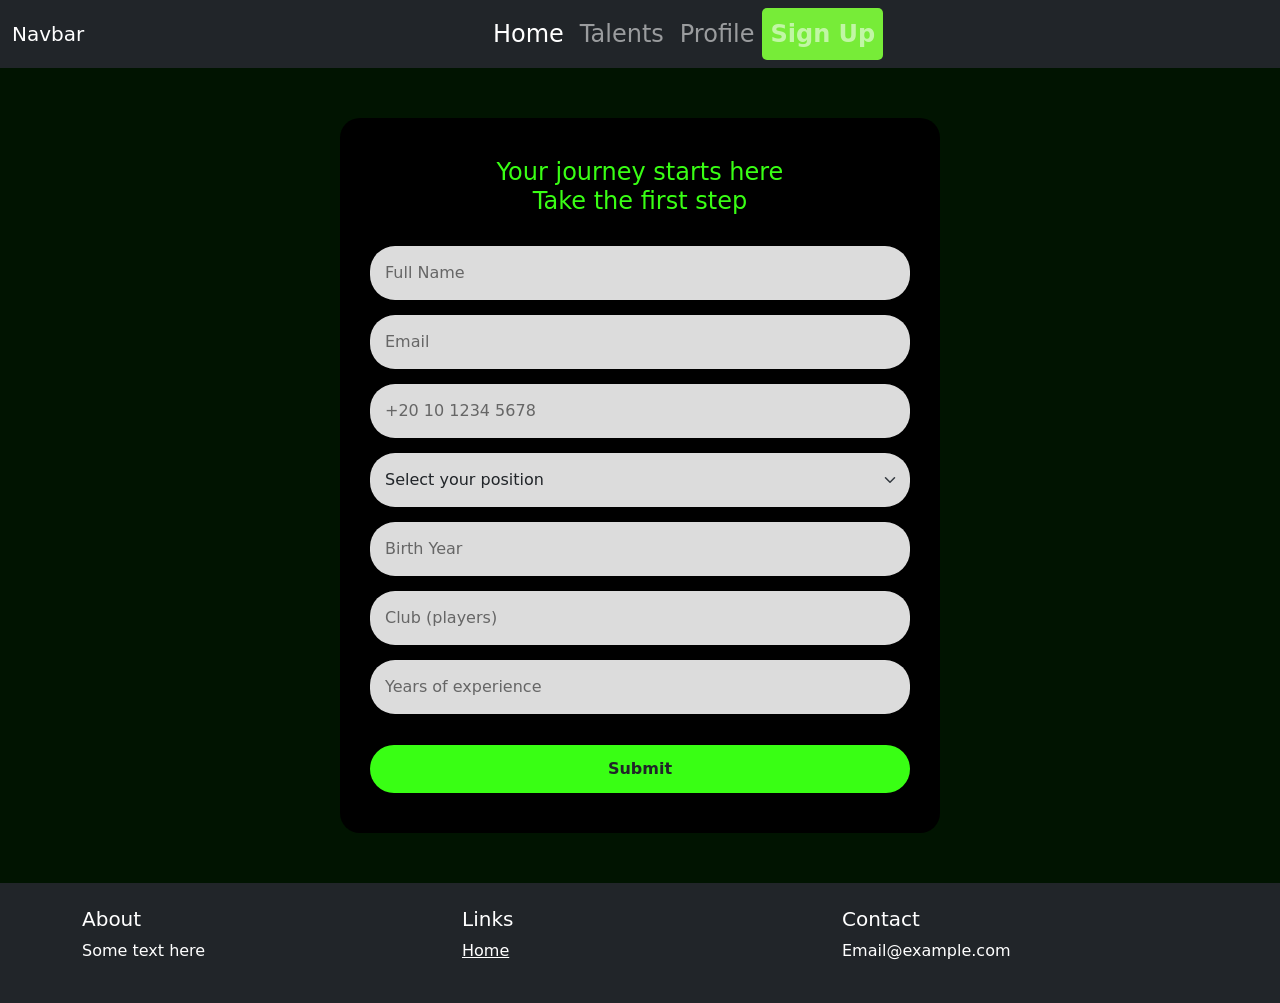
<file: pages/register-form.html>
<!DOCTYPE html>
<html lang="en">
<head>
  <meta charset="UTF-8">
  <title>Custom Form</title>
  <link href="https://cdn.jsdelivr.net/npm/bootstrap@5.3.0/dist/css/bootstrap.min.css" rel="stylesheet">
  <link rel="stylesheet" href="../css/style.css">
</head>
<body>

        <!-- navigation bar -->
    <nav class="navbar navbar-expand-lg navbar-dark bg-dark">
        <div class="container-fluid">
            <a class="navbar-brand" href="#">Navbar</a>
            <button class="navbar-toggler" type="button" data-bs-toggle="collapse" data-bs-target="#navbarNav"
                aria-controls="navbarNav" aria-expanded="false" aria-label="Toggle navigation">
                <span class="navbar-toggler-icon"></span>
            </button>
            <div class="collapse navbar-collapse" id="navbarNav">
                <ul class="navbar-nav mx-auto">
                    <li class="nav-item fs-4">
                        <a class="nav-link active" aria-current="page" href="../index.html">Home</a>
                    </li>
                    <li class="nav-item fs-4">
                        <a class="nav-link" href="talents.html">Talents</a>
                    </li>
                    <li class="nav-item fs-4">
                        <a class="nav-link" href="profile.html">Profile</a>
                    </li>
                    <li class="nav-item fs-4 cta">
                        <a class="nav-link" href="register-form.html">Sign Up</a>
                    </li>
                </ul>
            </div>
        </div>
    </nav>

  <div class="container">
    <div class="form-container">
      
      <h4 class="form-title">
        Your journey starts here <br>
        Take the first step
      </h4>

      <form>
        <input type="text" class="form-control" placeholder="Full Name">
        <input type="email" class="form-control" placeholder="Email">
        <input type="text" class="form-control" placeholder="+20 10 1234 5678">

        <select class="form-select">
          <option selected disabled>Select your position</option>
          <option>Attaker</option>
          <option>Defender</option>
          <option>Goal Keepr</option>
        </select>

        <input type="text" class="form-control" placeholder="Birth Year">
        <input type="text" class="form-control" placeholder="Club (players)">
        <input type="text" class="form-control" placeholder="Years of experience">


        <button id ="register-button"  type="submit" class="btn btn-custom mt-3">Submit</button>
      </form>

    </div>
  </div>

  
    <!-- footer -->
    <footer class="bg-dark text-white  py-4">
        <div class="container">
            <div class="row">

                <div class="col-md-4">
                    <h5>About</h5>
                    <p>Some text here</p>
                </div>

                <div class="col-md-4">
                    <h5>Links</h5>
                    <ul class="list-unstyled">
                        <li><a href="#" class="text-white">Home</a></li>
                    </ul>
                </div>

                <div class="col-md-4">
                    <h5>Contact</h5>
                    <p>Email@example.com</p>
                </div>

            </div>
        </div>
    </footer>

</body>
</html>
</file>
<file: css/style.css>
body{
    background-color: #011401;
 }
 .section{
  margin: 9rem auto;
 }
 .cta{
  background-color: #77ec38;
  color: black;
  font-weight: bold;
  border-radius: 5px;
 }
 
 .testmonial-card{
  max-width: 18rem; 
  color:white;
  background-color: #011401;
 }

 .our-masion{
  background-image: linear-gradient(6deg, #000000cf, #77ec3852 48%),url("../imgs/our-mesion.png");
  background-size: cover;
  background-position: center;
  background-repeat: no-repeat;
  border-radius: 20px;
  overflow: hidden; 
  min-height: 28rem;

 }
 .our-masion-paragraph{
        padding-top: 5rem;
        padding-bottom: 5rem;
        padding-left: 2rem;
        justify-content: center;
    align-items: flex-start;
    max-width: 50%;
    color: white;
    font-weight: bold;
 }
 .video-hero {
      position: relative;
      height: 100vh;
      overflow: hidden;
    }

    .video-hero video {
      position: absolute;
      top: 50%;
      left: 50%;
      min-width: 100%;
      min-height: 100%;
      transform: translate(-50%, -50%);
      object-fit: cover;
      z-index: -1;
    }

    .video-overlay {
      position: absolute;
      top: 0;
      left: 0;
      width: 100%;
      height: 100%;
      background: linear-gradient(6deg, #000000cf, #77ec3852 48%);
      z-index: 0;
    }

    .video-content {
      position: relative;
      z-index: 1;
      height: 100%;
    }
.testmonial-img{
    max-height: 8rem;
    max-width: 8rem;
    border-radius: 50%;
  margin: auto;
}

.ourtalents-media {
  position: relative;
}

/* overlay layer */
.media-overlay {
  position: absolute;
  inset: 0; /* top:0 right:0 bottom:0 left:0 */
  background: rgba(0, 0, 0, 0.615); /* dark overlay */
  z-index: 2;
  pointer-events: none; /* allows clicking media if needed */
}
.overlay-text{
  font-size: 5rem;
  font-weight: 600;
}

.ourtalents-media .media-box {
  height: 300px; 
  overflow: hidden;
}

.ourtalents-media img,
.ourtalents-media video {
  width: 100%;
  height: 100%;
  object-fit: cover;
  object-position: top;
}

    .form-container {
      background-color: #000;
      max-width: 600px;
      margin: 50px auto;
      padding: 40px 30px;
      border-radius: 20px;
    }

    .form-title {
      text-align: center;
      color: #39ff14;
      margin-bottom: 30px;
    }

    .form-control,
    .form-select {
      border-radius: 25px;
      padding: 15px;
      background-color: #dcdcdc;
      border: none;
      margin-bottom: 15px;
    }

    .form-control::placeholder {
      color: #666;
    }

    textarea.form-control {
      border-radius: 20px;
      resize: none;
    }

    .btn-custom {
      background-color: #39ff14;
      border: none;
      border-radius: 25px;
      padding: 12px;
      width: 100%;
      font-weight: bold;
    }

    .btn-custom:hover {
      background-color: #2ecc71;
    }

    @media (max-width: 768px) {
  .video-hero {
    background: url('fallback.jpg') center/cover no-repeat;
  }

  .video-hero video {
    display: none;
  }
}
</file>
